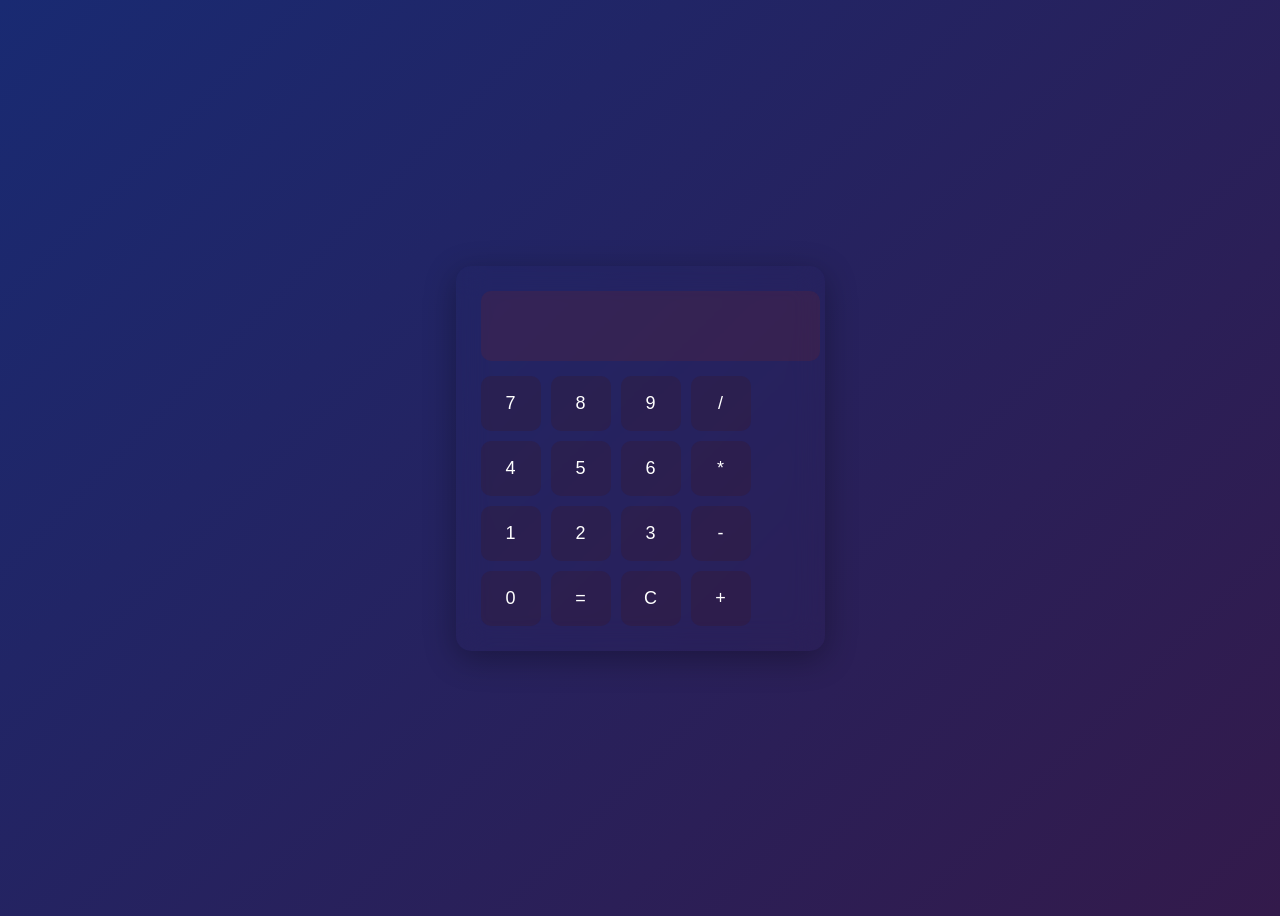
<file: calc.html>
<!DOCTYPE html>
<html lang="en">

<head>
    <meta charset="UTF-8">
    <meta name="viewport" content="width=device-width, initial-scale=1.0">
    <title>Calculator</title>
    <link rel="stylesheet" href="calc.css">
</head>

<body>

    <div class="calculator">

        <input type="text" id="display">

        <div class="buttons">
            <button onclick="pressNumber(7)">7</button>
            <button onclick="pressNumber(8)">8</button>
            <button onclick="pressNumber(9)">9</button>
            <button onclick="setOperator('/')">/</button>

            <button onclick="pressNumber(4)">4</button>
            <button onclick="pressNumber(5)">5</button>
            <button onclick="pressNumber(6)">6</button>
            <button onclick="setOperator('*')">*</button>

            <button onclick="pressNumber(1)">1</button>
            <button onclick="pressNumber(2)">2</button>
            <button onclick="pressNumber(3)">3</button>
            <button onclick="setOperator('-')">-</button>

            <button onclick="pressNumber(0)">0</button>
            <button onclick="calculate()">=</button>
            <button onclick="clearDisplay()">C</button>
            <button onclick="setOperator('+')">+</button>
        </div>

    </div>



    <script src="calc.js"></script>
</body>

</html>
</file>
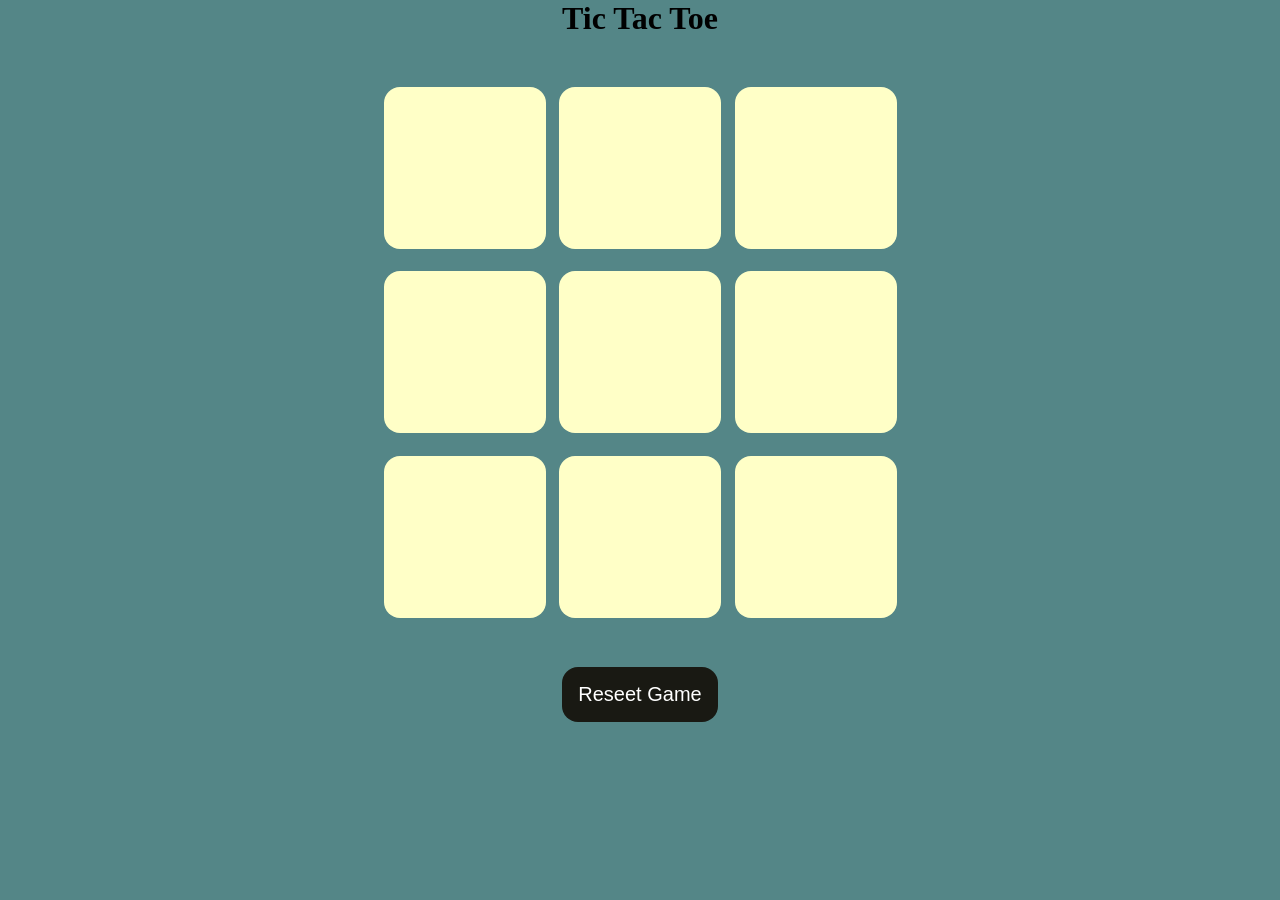
<file: tictactoe.html>
<!DOCTYPE html>
<html lang="en">
<head>
    <meta charset="UTF-8">
    <meta name="viewport" content="width=device-width, initial-scale=1.0">
    <title>Tic-Tac-Toe</title>
    <link rel="stylesheet" href="tictactoe.css">
</head>
<body>
    <div class="msg-container hide">
        <p id="msg">Winner</p>
         <button id="new-btn">New Game</button>
 

    </div>
    <main>
    <h1>Tic Tac Toe</h1>
    <div class="container">
    <div class="game">
        <button class="box"></button>
        <button class="box"></button>
        <button class="box"></button>
        <button class="box"></button>
        <button class="box"></button>
        <button class="box"></button>
        <button class="box"></button>
        <button class="box"></button>
        <button class="box"></button>
    </div>
    </div>
    <button id="reset-btn">Reseet Game</button>
    </main>


    
<script src="tictactoe.js"></script>
</body>
</html>
</file>
<file: calc.css>
body{
display:flex;
justify-content:center;
align-items:center;
height:100vh;
background:linear-gradient(135deg,#192a72,#331a4b);
font-family:Arial;
}

.calculator{
backdrop-filter:blur(15px);
background:rgba(12, 29, 12, 0);
padding:25px;
border-radius:15px;
box-shadow:0 8px 32px rgba(0,0,0,0.3);
}

#display{
width:100%;
height:50px;
font-size:24px;
text-align:right;
padding:10px;
border:none;
border-radius:10px;
background:rgba(119, 38, 38, 0.2);
color:white;
margin-bottom:15px;
}

.buttons{
display:grid;
grid-template-columns:repeat(4,60px);
gap:10px;
}

button{
height:55px;
border:none;
border-radius:10px;
background:rgba(65, 24, 24, 0.2);
color:white;
font-size:18px;
cursor:pointer;
}

button:hover{
background:rgba(255,255,255,0.4);
}
</file>
<file: tictactoe.css>
* {
    margin: 0;
    padding: 0;
}

body {
    background-color: #548687;
    text-align: center;
}

.container {
    height: 70vh;
    display: flex;
    justify-content: center;
    align-items: center;
}

.game {
    height: 60vmin;
    width: 60vmin;
    display: flex;
    flex-wrap: wrap;
    justify-content: center;
    align-items: center;
    gap: 1.5vmin;

}

.box {
    height: 18vmin;
    width: 18vmin;
    border-radius: 1rem;
    border: none;
    box-shadow: 0 0 1rem rgba(0,0,0,0,1);
    font-size: 8vmin;
    color: #b0413e;
    background-color: #ffffc7;
}

#reset-btn {
    padding: 1rem;
    font-size: 1.25rem;
    background-color: #191913;
    color:#fff;
    border-radius: 1rem;
    border: none;
}
#new-btn {
    padding: 1rem;
    font-size: 1.25rem;
    background-color: #191913;
    color:#fff;
    border-radius: 1rem;
    border: none;
}
#msg {
    color: #ffffc7;
    font-size: 5vmin;
}

.msg-container {
    height: 100vmin;
    display: flex;
    justify-content: center;
    align-items: center;
    flex-direction: column;
    gap: 4rem;
}
 .hide {
    display: none;

 }
</file>
